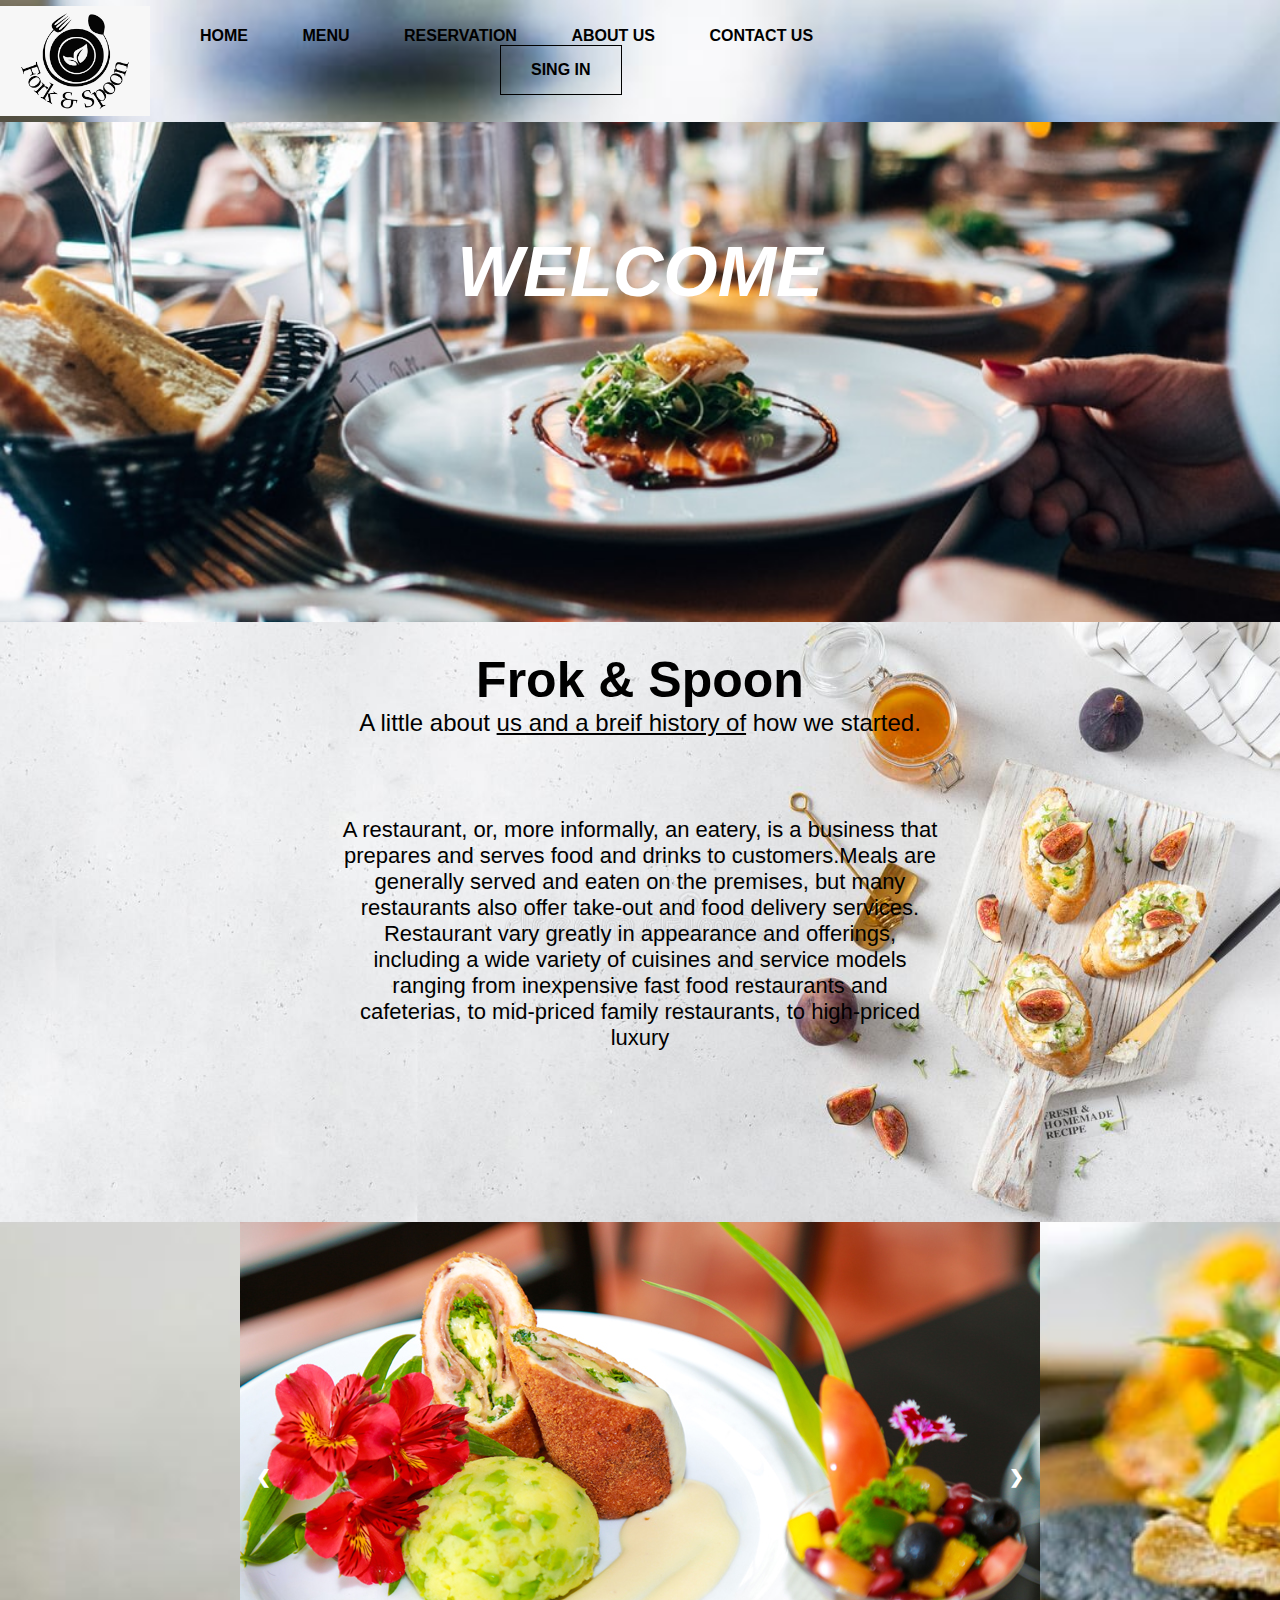
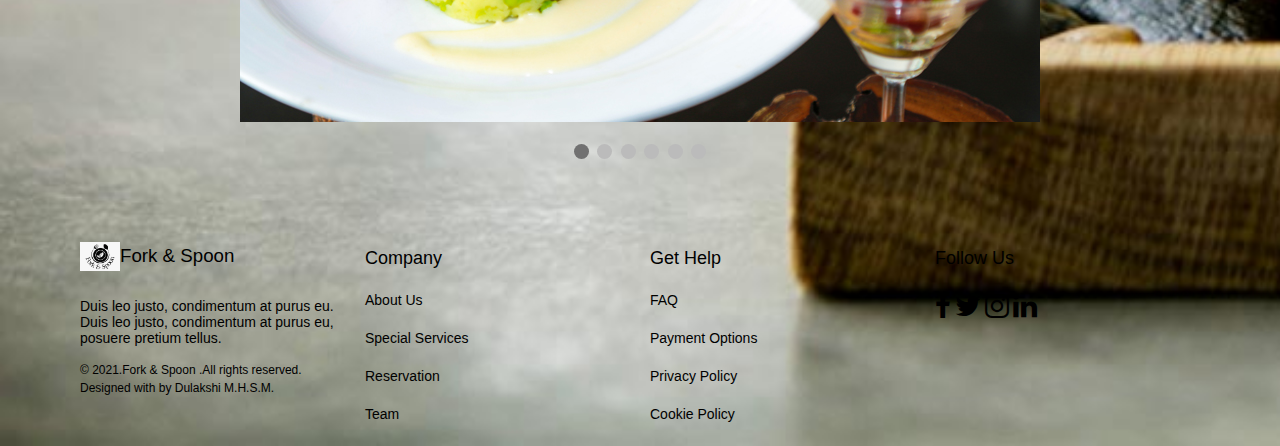
<file: Index.html>
<!DOCTYPE html>
<html lang="en">

<head>
    <meta charset="UTF-8">
    <meta name="viewport" content="width=device-width, initial-scale=1.0">
    <meta http-equiv="X-UA-Compatible" content="ie=edge">
    <link href="https://stackpath.bootstrapcdn.com/font-awesome/4.7.0/css/font-awesome.min.css" rel="stylesheet" integrity="sha384-wvfXpqpZZVQGK6TAh5PVlGOfQNHSoD2xbE+QkPxCAFlNEevoEH3Sl0sibVcOQVnN" crossorigin="anonymous">
    <link rel="stylesheet" href="css/styles.css">


    <title>Home</title>
</head>

<body>

    <!--Main section-->
    <div class="main">
        <!--Navigation bar-->
        <div class="nav_bar">
            <div class="all_navigation">

                <img class="logo" src="/images/logo images.png" border=" 0 " width="150 " height="auto " />

                <ul class="nav_bar_links_ul ">
                    <li class="menulinks ">
                        <a href="index.html " class="tab ">Home</a>
                    </li>
                    <li class="menulinks ">
                        <a href="# " class="tab ">Menu</a>
                    </li>
                    <li class="menulinks ">
                        <a href="# " class="tab ">Reservation</a>
                    </li>
                    <li class="menulinks ">
                        <a href="# " class="tab ">About Us</a>
                    </li>
                    <li class="menulinks ">
                        <a href="# " class="tab ">Contact Us</a>
                    </li>
                    <li class="menulinks ">
                        <a href="singin.html " class="tab ">
                            <button class="button ">Sing in</button>
                        </a>
                    </li>
                </ul>
            </div>
        </div>

        <!--Banner-->
        <div class="banner ">
            <div class="container ">
                <h1><span>Welcome</span></h1>
            </div>
        </div>

        <!--Description-->
        <div class="description ">
            <div class="banner1 ">
                <div class="container1 ">
                    <h1><span>Frok & Spoon</span></h1>
                    <h3><span>A little about <u>us and a breif history of</u> how we started.</span></h3>
                    <span class="cen "> <p>A restaurant, or, more informally, an eatery, is a business that prepares and serves food and drinks to customers.Meals are generally
                    served and eaten on the premises, but many restaurants also offer take-out and food delivery services. Restaurant vary greatly in appearance and offerings, including a wide variety of cuisines and service models ranging from inexpensive
                    fast food restaurants and cafeterias, to mid-priced family restaurants, to high-priced luxury</p></span>
                </div>
            </div>
        </div>

        <!-- Slideshow  -->
        <div class="slideshow-container">

            <div class="mySlides fade">
                <img src="/images/slider1.jpg " style="width:100%">
            </div>

            <div class="mySlides fade">
                <img src="/images/slider2.jpg " style="width:100%">
            </div>

            <div class="mySlides fade">
                <img src="/images/slider3.jpg " style="width:100%">
            </div>

            <div class="mySlides fade">
                <img src="/images/slider4.jpg " style="width:100%">
            </div>
            <div class="mySlides fade">
                <img src="/images/slider5.jpg " style="width:100%">
            </div>
            <div class="mySlides fade">
                <img src="/images/slider6.jpg " style="width:100%">
            </div>

            <a class="prev" onclick="plusSlides(-1)">&#10094;</a>
            <a class="next" onclick="plusSlides(1)">&#10095;</a>
        </div>
        <br>

        <div style="text-align:center">
            <span class="dot" onclick="currentSlide(1)"></span>
            <span class="dot" onclick="currentSlide(2)"></span>
            <span class="dot" onclick="currentSlide(3)"></span>
            <span class="dot" onclick="currentSlide(4)"></span>
            <span class="dot" onclick="currentSlide(5)"></span>
            <span class="dot" onclick="currentSlide(6)"></span>
        </div>

        <!--Footer section-->
        <footer class="footer">
            <div class="row footer-container">
                <div class="column">
                    <h3 class="footer-header"> <img class="fcc-footer-logo" src="/images/logo images.png">Fork & Spoon</h3>
                    <p class="footer-text">Duis leo justo, condimentum at purus eu.
                        <br/>Duis leo justo, condimentum at purus eu, posuere pretium tellus.</p>

                    <small class="copyright">
        &copy 2021.Fork & Spoon .All rights reserved. Designed with  by Dulakshi M.H.S.M.
          </small>
                </div>
                <div class="column column2">
                    <h2 class="small-footer-header">Company</h2>
                    <p class="footer-text">
                        <a class="footer-link" href="#">About Us</a>
                    </p>
                    <p class="footer-text">
                        <a class="footer-link" href="#">Special Services</a>
                    </p>
                    <p class="footer-text">
                        <a class="footer-link" href="#">Reservation</a>
                    </p>
                    <p class="footer-text">
                        <a class="footer-link" href="#">Team</a>
                    </p>
                </div>
                <div class="column column3">
                    <h2 class="small-footer-header">Get Help</h2>
                    <p class="footer-text">
                        <a class="footer-link" href="#">FAQ</a>
                    </p>
                    <p class="footer-text">
                        <a class="footer-link" href="#">Payment Options</a>
                    </p>
                    <p class="footer-text">
                        <a class="footer-link" href="#">Privacy Policy</a>
                    </p>
                    <p class="footer-text">
                        <a class="footer-link" href="#">Cookie Policy</a>
                    </p>


                </div>
                <div class="column column4">
                    <h2 class="small-footer-header">Follow Us</h2>
                    <p class="footer-text">
                        <a href="https://www.facebook.com/login/"><i class="fa fa-facebook-f fa-2x "></i></a>
                        <a href="https://twitter.com/login?lang=en"><i class="fa fa-twitter fa-2x"></i></a>
                        <a href="https://www.instagram.com/accounts/login/"><i class="fa fa-instagram fa-2x"></i></a>
                        <a href="https://www.linkedin.com/login"><i class="fa fa-linkedin fa-2x"></i></a>
                    </p>
                </div>
            </div>
        </footer>

        <script>
            var slideIndex = 0;
            showSlides();

            function showSlides() {
                var i;
                var slides = document.getElementsByClassName("mySlides");
                var dots = document.getElementsByClassName("dot");
                for (i = 0; i < slides.length; i++) {
                    slides[i].style.display = "none";
                }
                slideIndex++;
                if (slideIndex > slides.length) {
                    slideIndex = 1
                }
                for (i = 0; i < dots.length; i++) {
                    dots[i].className = dots[i].className.replace(" active", "");
                }
                slides[slideIndex - 1].style.display = "block";
                dots[slideIndex - 1].className += " active";
                setTimeout(showSlides, 5000);
            }
        </script>
</body>

</html>
</file>
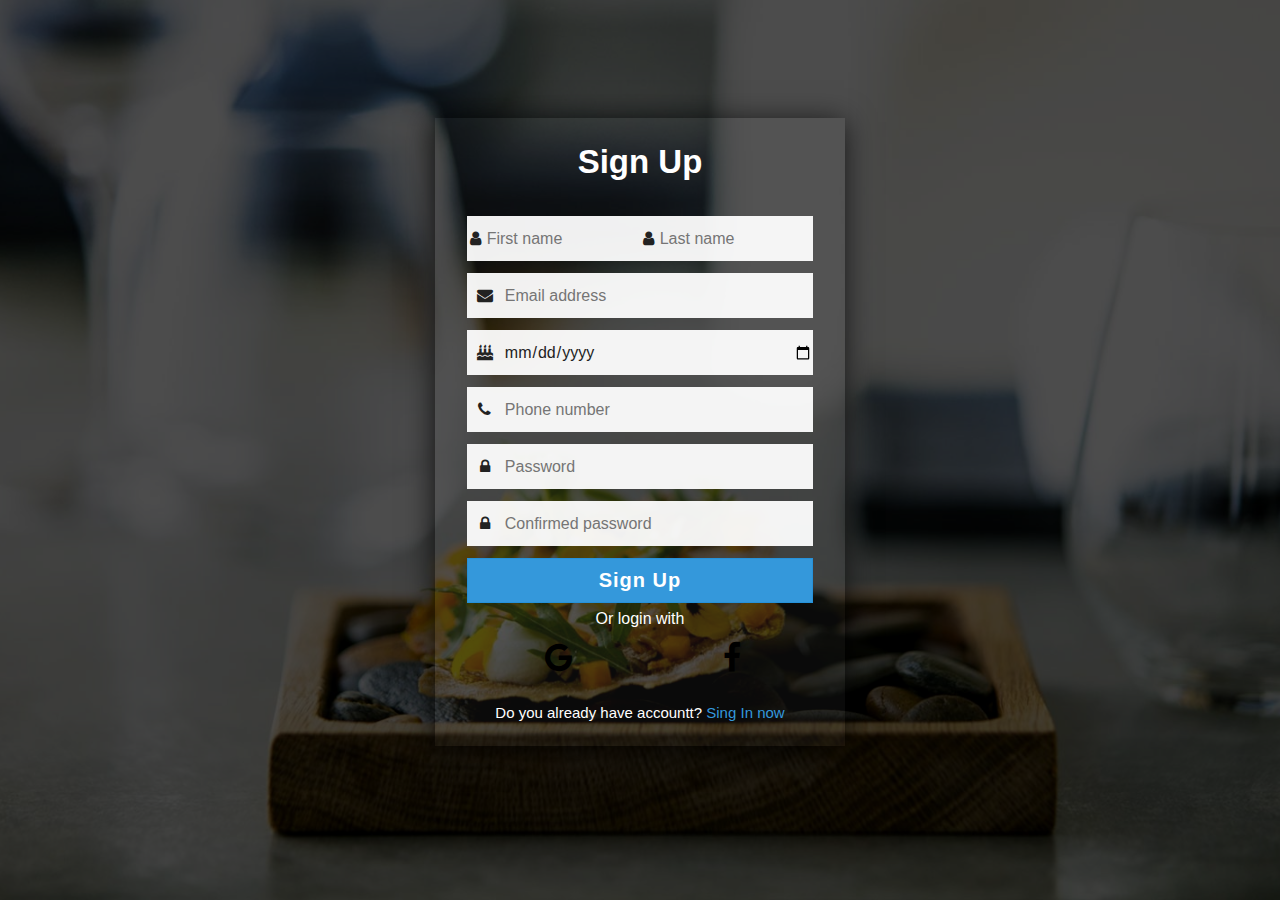
<file: signup.html>
<!DOCTYPE html>
<html lang="en">

<head>
    <meta charset="UTF-8">
    <meta name="viewport" content="width=device-width, initial-scale=1.0">
    <meta http-equiv="X-UA-Compatible" content="ie=edge">
    <link rel="stylesheet" href="css/styles.css">
    <link rel="stylesheet" href="https://stackpath.bootstrapcdn.com/bootstrap/4.1.3/css/bootstrap.min.css" integrity="sha384-MCw98/SFnGE8fJT3GXwEOngsV7Zt27NXFoaoApmYm81iuXoPkFOJwJ8ERdknLPMO" crossorigin="anonymous">
    <link href="https://stackpath.bootstrapcdn.com/font-awesome/4.7.0/css/font-awesome.min.css" rel="stylesheet" integrity="sha384-wvfXpqpZZVQGK6TAh5PVlGOfQNHSoD2xbE+QkPxCAFlNEevoEH3Sl0sibVcOQVnN" crossorigin="anonymous">
    <title>Sign Up</title>
</head>

<body>

    <div class="bg-img1">
        <div class="content1">
            <header>Sign Up</header>
            <form action="#">
                <div class="feild ">
                    <span class="fa fa-user"></span>
                    <input type="text" required placeholder="First name">
                    <span class="fa fa-user"></span>
                    <input type="text" required placeholder="Last name">
                </div>
                <div class="feild space1">
                    <span class="fa fa-envelope"></span>
                    <input type="text" required placeholder="Email address ">
                </div>
                <div class="feild space1">
                    <span class="fa fa-birthday-cake"></span>
                    <input type="date" required placeholder="Date of birth " data-date-inline-picker="true" />
                </div>
                <div class="feild space1 ">
                    <span class="fa fa-phone"></span>
                    <input type="text" required placeholder="Phone number">
                </div>
                <div class="feild space1">
                    <span class="fa fa-lock"></span>
                    <input type="password" class="password" required placeholder="Password">
                    <span class="show">Show</span>
                </div>
                <div class="feild space1">
                    <span class="fa fa-lock"></span>
                    <input type="password" class="password" required placeholder="Confirmed password">
                    <span class="show">Show</span>
                </div>
                <div class="feild space1 ">
                    <input type="submit" value="Sign Up">
                </div>
                <div class="login">Or login with</div>
                <div class="link">
                    <div class="google">
                        <a href="https://accounts.google.com/signin/v2/identifier?service=accountsettings&continue=https%3A%2F%2Fmyaccount.google.com%2F%3Futm_source%3Dsign_in_no_continue&ec=GAlAwAE&flowName=GlifWebSignIn&flowEntry=AddSession"><i class="fa fa-google fa-2x"></i></a>
                    </div>
                    <div class="facebook">
                        <a href="https://www.facebook.com/login/"><i class="fa fa-facebook-f fa-2x"></i></a>
                    </div>
                </div>
                <div class="singup">Do you already have accountt?
                    <a href="singin.html">Sing In now </a>
                </div>
            </form>
        </div>
    </div>

    <script>
        const past_feild = document.querySelector('.password');
        const show_btn = document.querySelector('.show');
        show_btn.addEventListener('click', function() {
            if (past_feild.type === "password") {
                past_feild.type = "text";
                show_btn.style.color = "#3498db";
                show_btn.textContent = "Hide";
            } else {
                past_feild.type = "password";
                show_btn.style.color = "#222";
                show_btn.textContent = "Show";

            }

        });
    </script>
</body>

</html>
</file>
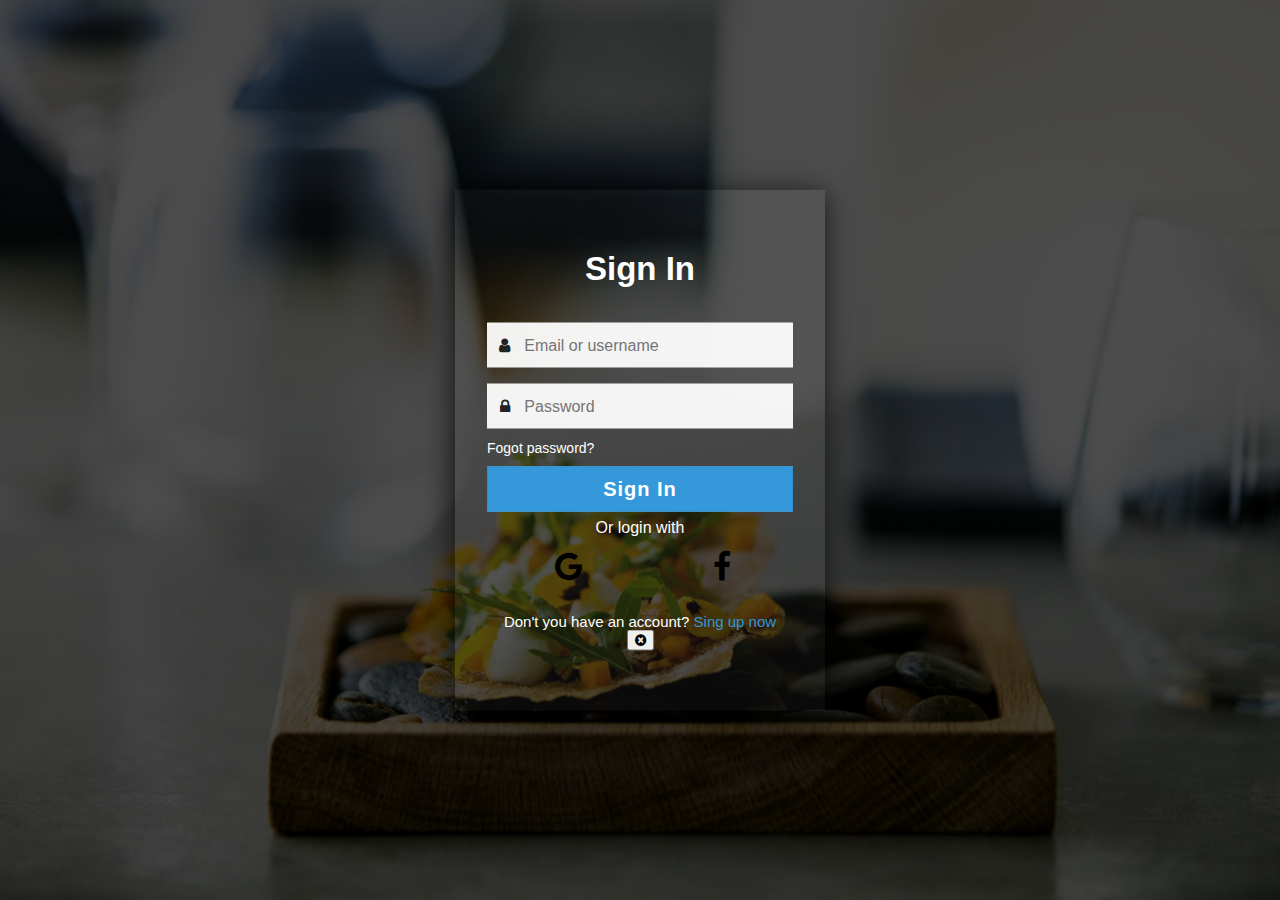
<file: singin.html>
<!DOCTYPE html>
<html lang="en">

<head>
    <meta charset="UTF-8">
    <meta name="viewport" content="width=device-width, initial-scale=1.0">
    <meta http-equiv="X-UA-Compatible" content="ie=edge">
    <link rel="stylesheet" href="css/styles.css">
    <link rel="stylesheet" href="https://stackpath.bootstrapcdn.com/bootstrap/4.1.3/css/bootstrap.min.css" integrity="sha384-MCw98/SFnGE8fJT3GXwEOngsV7Zt27NXFoaoApmYm81iuXoPkFOJwJ8ERdknLPMO" crossorigin="anonymous">
    <link href="https://stackpath.bootstrapcdn.com/font-awesome/4.7.0/css/font-awesome.min.css" rel="stylesheet" integrity="sha384-wvfXpqpZZVQGK6TAh5PVlGOfQNHSoD2xbE+QkPxCAFlNEevoEH3Sl0sibVcOQVnN" crossorigin="anonymous">
    <link rel="stylesheet" href="https://stackpath.bootstrapcdn.com/bootstrap/4.1.3/css/bootstrap.min.css" integrity="sha384-MCw98/SFnGE8fJT3GXwEOngsV7Zt27NXFoaoApmYm81iuXoPkFOJwJ8ERdknLPMO" crossorigin="anonymous">
    <title>Sign In</title>
</head>

<body>

    <div class="bg-img">
        <div class="content">
            <header>Sign In</header>
            <form action="#">
                <div class="feild ">
                    <span class="fa fa-user"></span>
                    <input type="text" required placeholder="Email or username">
                </div>
                <div class="feild space">
                    <span class="fa fa-lock"></span>
                    <input type="password" class="password" required placeholder="Password">
                    <span class="show">Show</span>
                </div>
                <div class="pass ">
                    <a href="#">Fogot password?</a>
                </div>
                <div class="feild ">
                    <input type="submit" value="Sign In">
                </div>
                <div class="login">Or login with</div>
                <div class="link">
                    <div class="google">
                        <a href="https://accounts.google.com/signin/v2/identifier?service=accountsettings&continue=https%3A%2F%2Fmyaccount.google.com%2F%3Futm_source%3Dsign_in_no_continue&ec=GAlAwAE&flowName=GlifWebSignIn&flowEntry=AddSession"><i class="fa fa-google fa-2x"></i></a>
                    </div>
                    <div class="facebook">
                        <a href="https://www.facebook.com/login/"><i class="fa fa-facebook-f fa-2x"></i></a>
                    </div>
                </div>
                <div class="singup">Don't you have an account?
                    <a href="signup.html">Sing up now </a>
                </div>
                <div class="close">
                    <button type="button" class="btn close" data-dismiss="modal" aria-label="Close">
                            <span class="fa fa-times-circle" aria-hidden="true"></span>
                        </button>
                </div>

            </form>
        </div>
    </div>
    <script src="https://code.jquery.com/jquery-3.3.1.slim.min.js" integrity="sha384-q8i/X+965DzO0rT7abK41JStQIAqVgRVzpbzo5smXKp4YfRvH+8abtTE1Pi6jizo" crossorigin="anonymous"></script>
    <script src="https://cdnjs.cloudflare.com/ajax/libs/popper.js/1.14.3/umd/popper.min.js" integrity="sha384-ZMP7rVo3mIykV+2+9J3UJ46jBk0WLaUAdn689aCwoqbBJiSnjAK/l8WvCWPIPm49" crossorigin="anonymous"></script>
    <script src="https://stackpath.bootstrapcdn.com/bootstrap/4.1.3/js/bootstrap.min.js" integrity="sha384-ChfqqxuZUCnJSK3+MXmPNIyE6ZbWh2IMqE241rYiqJxyMiZ6OW/JmZQ5stwEULTy" crossorigin="anonymous"></script>
    <script>
        const past_feild = document.querySelector('.password');
        const show_btn = document.querySelector('.show');
        show_btn.addEventListener('click', function() {
            if (past_feild.type === "password") {
                past_feild.type = "text";
                show_btn.style.color = "#3498db";
                show_btn.textContent = "Hide";
            } else {
                past_feild.type = "password";
                show_btn.style.color = "#222";
                show_btn.textContent = "Show";

            }

        });
    </script>
</body>

</html>
</file>
<file: css/styles.css>
body {
        margin: 0;
        padding: 0;
        background: url('/images/background3.jpg');
        background-size: cover;
        font-family: Arial, Helvetica, sans-serif;
    }
    /*Home page start*/
    /*Main section*/
    
    .main {
        width: 100%;
        position: relative;
        overflow: hidden;
    }
    /**Navigation bar**/
    
    .nav_bar {
        margin: 0 auto;
        margin-top: 6px;
        margin-bottom: 6px;
        background-color: transparent;
        width: 100%;
    }
    
    .all_navigation li {
        list-style: none;
        display: inline-block;
    }
    
    .all_navigation {
        display: flex;
        height: 110px;
        align-items: center;
    }
    
    .nav_bar_links_ul {
        margin: 0;
        padding: 0;
        align-items: center;
    }
    
    .nav_bar_links_ul li {
        text-decoration: none;
        text-transform: uppercase;
        font-size: 16px;
        font-weight: 600;
        font-family: Arial, Helvetica, sans-serif;
    }
    
    .nav_bar_links_ul li,
    a {
        text-decoration: none;
        color: black;
    }
    
    .nav_bar_links_ul .menulinks li {
        margin-left: 50px;
    }
    
    .menulinks {
        margin-left: 50px;
    }
    
    .button {
        outline: none;
        display: block;
        border: 1px solid black;
        font-size: 16px;
        font-weight: 600;
        font-family: Arial, Helvetica, sans-serif;
        line-height: 1;
        padding: 16px 30px;
        background: transparent;
        color: black;
        cursor: pointer;
        transition: all 0.3s linear;
        margin-left: 300px;
        align-items: right;
        text-transform: uppercase;
    }
    
    .button:hover,
    .button:focus {
        background: black;
        color: #fff;
    }
    
    .button:active {
        background: black;
        color: #fff;
    }
    /*Banner*/
    
    .banner {
        position: relative;
        background: url('/images/banner.png') no-repeat center;
        background-size: cover;
        height: 500px;
        overflow: hidden;
    }
    
    .container {
        position: absolute;
        top: 30%;
        left: 50%;
        transform: translate(-50%, -50%);
        text-align: center;
        color: #fff;
        font-style: italic;
        font-weight: 1500;
        text-transform: uppercase;
    }
    
    .container h1 {
        margin: 0;
        font-size: 70px;
    }
    
    .container h1 span {
        padding: 6p 1px;
        display: block;
    }
    /*Description*/
    
    .description {
        width: 100%;
        float: left;
    }
    
    .banner1 {
        position: relative;
        background: url('/images/banner3.jpg') no-repeat center;
        background-size: cover;
        height: 600px;
        overflow: hidden;
    }
    
    .container1 {
        position: absolute;
        top: 40%;
        left: 50%;
        transform: translate(-50%, -50%);
        color: black;
        text-align: center;
    }
    
    .container1 h1 {
        margin: 0;
        font-size: 50px;
        font-weight: 600;
    }
    
    .container1 h1 span {
        padding: 6p 1px;
        display: block;
    }
    
    .container1 h3 {
        margin: 0 20px;
        font-size: 24px;
        font-weight: 500;
    }
    
    .container1 h3 span {
        padding: 6p 1px;
        display: block;
    }
    
    .cen {
        margin: 80px 20px 20px 20px;
        font-size: 22px;
        font-weight: 100;
        display: block;
    }
    
    .cen p u {
        text-decoration: underline;
    }
    /*Slideshow*/
    
    * {
        box-sizing: border-box
    }
    
    .slideshow-container {
        max-width: 800px;
        position: relative;
        margin: auto;
    }
    
    .mySlides {
        display: none;
    }
    
    .prev,
    .next {
        cursor: pointer;
        position: absolute;
        top: 77%;
        width: auto;
        margin-top: -22px;
        padding: 16px;
        color: white;
        font-weight: bold;
        font-size: 18px;
        transition: 0.6s ease;
        border-radius: 0 3px 3px 0;
        user-select: none;
    }
    
    .next {
        right: 0;
        border-radius: 3px 0 0 3px;
    }
    
    .prev:hover,
    .next:hover {
        background-color: rgba(0, 0, 0, 0.8);
    }
    
    .dot {
        cursor: pointer;
        height: 15px;
        width: 15px;
        margin: 0 2px;
        background-color: #bbb;
        border-radius: 50%;
        display: inline-block;
        transition: background-color 0.6s ease;
    }
    
    .active,
    .dot:hover {
        background-color: #717171;
    }
    
    .fade {
        -webkit-animation-name: fade;
        -webkit-animation-duration: 1.5s;
        animation-name: fade;
        animation-duration: 1.5s;
    }
    
    @-webkit-keyframes fade {
        from {
            opacity: .4
        }
        to {
            opacity: 1
        }
    }
    
    @keyframes fade {
        from {
            opacity: .4
        }
        to {
            opacity: 1
        }
    }
    /*Footer*/
    
    .footer {
        height: auto;
        background-color: transparent;
        width: 100%;
        padding-top: 20px;
        align-items: center;
        justify-content: space-around;
        color: black;
        font-weight: 100;
    }
    
    .copyright {
        color: black !important;
        text-align: center;
        font-size: 12px;
        padding-top: 15px;
    }
    
    .footer-container {
        padding-right: 15px;
        padding-left: 15px;
        margin-right: auto;
        margin-left: auto;
        padding-top: 15px;
        margin-top: 15px;
    }
    
    .column {
        grid-template-columns: 1fr 1fr 1fr 1fr;
        float: left;
        width: 25%;
        padding: 10px;
        height: auto;
    }
    
    .column2,
    .column3,
    .column4 {
        width: 25%;
        margin-top: 10px;
        padding-top: 10px;
    }
    
    @media (min-width: 768px) {
        .footer-container {
            width: 750px;
        }
    }
    
    @media (min-width: 992px) {
        .footer-container {
            width: 970px;
        }
    }
    
    @media (min-width: 1200px) {
        .footer-container {
            width: 1170px;
        }
    }
    
    .footer-header {
        color: back;
        font-weight: 100;
    }
    
    .small-footer-header {
        font-size: 18px;
        color: black;
        font-weight: 300;
    }
    
    .footer-text {
        color: black;
        font-size: 14px;
        font-weight: 100;
        margin-top: 8px;
        padding-top: 8px;
    }
    
    .footer-link {
        color: black;
        text-decoration: none;
    }
    
    .fcc-footer-logo {
        width: 40px;
        vertical-align: middle;
    }
    
    .row:after {
        content: "";
        display: table;
        clear: both;
    }
    /*Home page end*/
    /*Login/Sign up page start*/
    
    .bg-img {
        background: url('/images/background3.jpg');
        height: 100vh;
        background-size: cover;
        background-position: center;
    }
    
    .bg-img::after {
        position: absolute;
        content: '';
        top: 0;
        left: 0;
        width: 100%;
        height: 100%;
        background: rgba(0, 0, 0, 0.7);
    }
    
    .bg-img1 {
        background: url('/images/background3.jpg');
        height: 100vh;
        background-size: cover;
        background-position: center;
    }
    
    .bg-img1::after {
        position: absolute;
        content: '';
        top: 0;
        left: 0;
        width: 100%;
        height: 100%;
        background: rgba(0, 0, 0, 0.7);
    }
    
    .content {
        position: absolute;
        top: 50%;
        left: 50%;
        transform: translate(-50%, -50%);
        color: black;
        text-align: center;
        z-index: 999;
        width: 370px;
        padding: 60px 32px;
        background: rgba(255, 255, 255, 0.04);
        box-shadow: -1px 4px 28px 0 rgba(0, 0, 0, 0.75);
    }
    
    .content header {
        color: white;
        font-size: 33px;
        font-weight: 600;
        margin: 0 0 35px 0;
    }
    
    .content1 {
        position: absolute;
        top: 48%;
        left: 50%;
        transform: translate(-50%, -50%);
        color: black;
        text-align: center;
        z-index: 999;
        width: 410px;
        padding: 25px 32px;
        background: rgba(255, 255, 255, 0.04);
        box-shadow: -1px 4px 28px 0 rgba(0, 0, 0, 0.75);
    }
    
    .content1 header {
        color: white;
        font-size: 33px;
        font-weight: 600;
        margin: 0 0 35px 0;
    }
    
    .feild {
        position: relative;
        width: 100%;
        height: 45px;
        display: flex;
        background: rgba(255, 255, 255, 0.94);
    }
    
    .feild span {
        color: #222;
        width: 40px;
        line-height: 45px;
    }
    
    .feild input {
        width: 100%;
        height: 100%;
        background: transparent;
        border: none;
        outline: none;
        color: #222;
        font-size: 16px;
        font-family: Arial, Helvetica, sans-serif;
    }
    
    .show {
        position: absolute;
        right: 13px;
        font-size: 13px;
        font-weight: 700;
        color: #222;
        cursor: pointer;
        display: none;
        font-family: Arial, Helvetica, sans-serif;
    }
    
    .password:valid~.show {
        display: block;
    }
    
    .space {
        margin-top: 16px;
    }
    
    .space1 {
        margin-top: 12px;
    }
    
    .pass {
        text-align: left;
        margin: 10px 0;
    }
    
    .pass a {
        color: white;
        font-size: 14px;
        font-family: Arial, Helvetica, sans-serif;
        text-decoration: none;
    }
    
    .pass:hover a {
        text-decoration: underline;
    }
    
    input[type="submit"] {
        background: #3498db;
        color: white;
        border: 1px solid #2691d9;
        font-size: 20px;
        letter-spacing: 1px;
        font-weight: 600;
        cursor: pointer;
        font-family: Arial, Helvetica, sans-serif;
    }
    
    input[type="submit"]:hover {
        background: #2691d9;
    }
    
    .login {
        color: white;
        margin: 7px 0;
        font-family: Arial, Helvetica, sans-serif;
    }
    
    .link {
        display: flex;
        cursor: pointer;
        color: white;
        margin: 0 0 20px 0;
    }
    
    .google,
    .facebook {
        width: 100%;
        height: 42px;
        line-height: 40px;
        margin-top: 7px;
        margin-left: 10px;
        background: transparent;
    }
    
    .singup {
        color: white;
        font-size: 15px;
        font-family: Arial, Helvetica, sans-serif;
    }
    
    .singup a {
        color: #3498db;
        text-decoration: none;
    }
    
    .singup:hover a {
        text-decoration: underline;
    }
    /*Login/Sign up page end*/
    /*Menu page start*/
    
    .banner2 {
        position: relative;
        background: url('/images/slidebackground.png') no-repeat center;
        background-size: 1600px auto;
        height: 400px;
        overflow: hidden;
    }
    
    .container2 {
        position: absolute;
        top: 50%;
        left: 50%;
        transform: translate(-50%, -50%);
        text-align: center;
        color: #fff;
        font-style: italic;
        font-weight: 1500;
        text-transform: uppercase;
    }
    
    .container2 h1 {
        margin: 0;
        font-size: 70px;
    }
    
    .container2 h1 span {
        padding: 6p 1px;
        display: block;
    }
    /*Menu*/
    
    .menu {
        width: 100%;
        float: left;
    }
    
    .banner3 {
        position: relative;
        background: url('/images/loginbg2.jpg') no-repeat center;
        background-size: 900px auto;
        height: 600px;
        margin-top: 40px;
        margin-bottom: 40px;
        overflow: hidden;
    }
    
    .container3 {
        position: absolute;
        top: 50%;
        left: 50%;
        transform: translate(-50%, -50%);
        color: black;
        text-align: center;
    }
    
    .container3 h1 {
        margin: 0;
        font-size: 50px;
        font-weight: 600;
    }
    
    .container3 h1 span {
        padding: 6p 1px;
        display: block;
    }
    /*Menu page end*/
</file>
